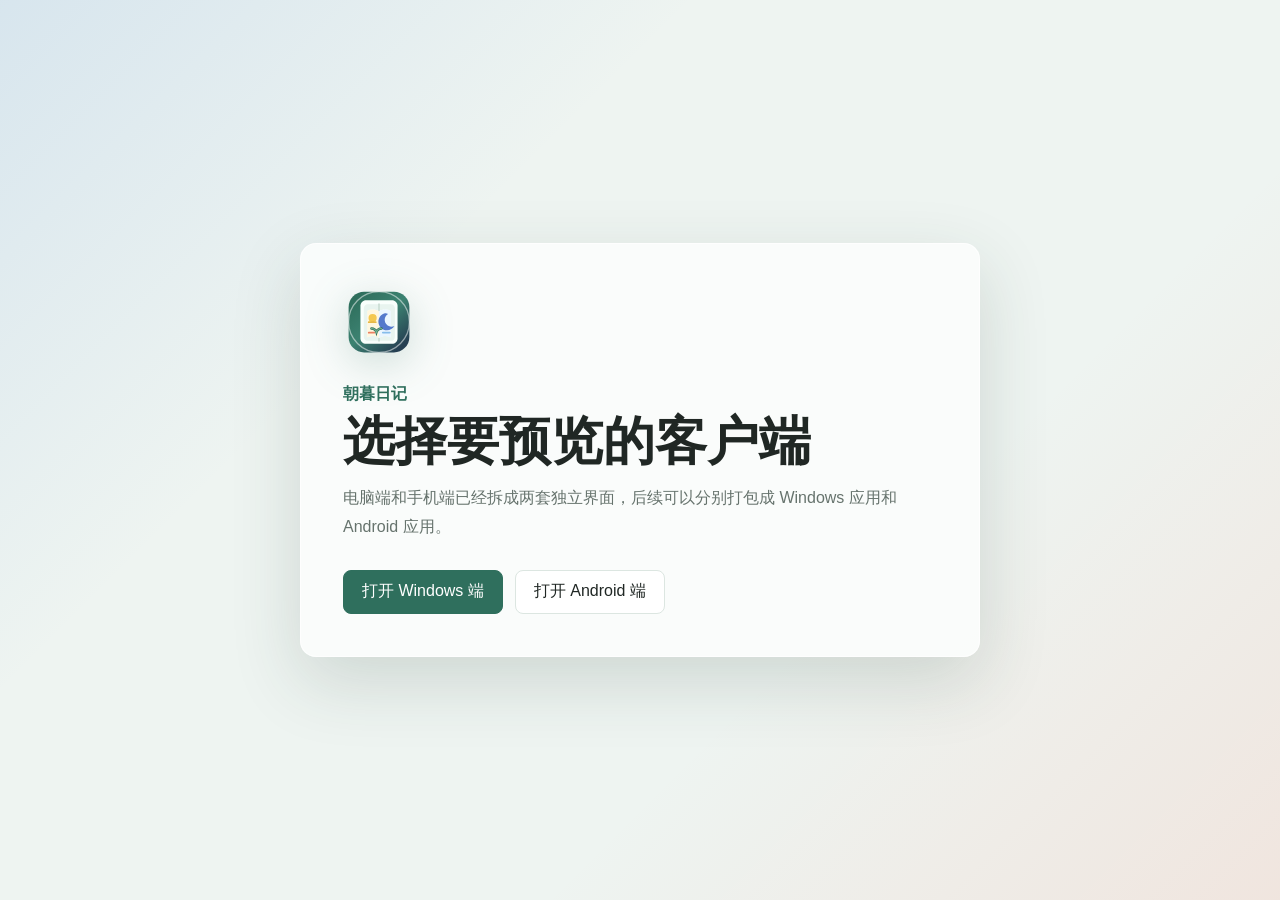
<file: index.html>
<!DOCTYPE html>
<html lang="zh-CN">
<head>
  <meta charset="UTF-8">
  <meta name="viewport" content="width=device-width, initial-scale=1.0">
  <title>朝暮日记</title>
  <link rel="icon" href="assets/chaomu-icon.svg" type="image/svg+xml">
  <link rel="stylesheet" href="launcher.css">
</head>
<body>
  <main class="launcher">
    <section class="hero">
      <img class="logo" src="assets/chaomu-icon.svg" alt="朝暮日记 Logo">
      <p class="eyebrow">朝暮日记</p>
      <h1>选择要预览的客户端</h1>
      <p class="intro">电脑端和手机端已经拆成两套独立界面，后续可以分别打包成 Windows 应用和 Android 应用。</p>
      <div class="actions">
        <a class="primary" href="windows/index.html">打开 Windows 端</a>
        <a href="android/index.html">打开 Android 端</a>
      </div>
    </section>
  </main>
</body>
</html>
</file>
<file: launcher.css>
:root {
  --bg: #eef4f1;
  --surface: #fbfdfc;
  --line: #dce6e1;
  --ink: #202724;
  --muted: #66736d;
  --green: #2f6f5d;
  --green-soft: #dff4ea;
  --shadow: 0 24px 70px rgba(39, 60, 51, 0.16);
}

* {
  box-sizing: border-box;
}

body {
  min-width: 320px;
  min-height: 100vh;
  margin: 0;
  color: var(--ink);
  font-family: "Microsoft YaHei", "Segoe UI", Arial, sans-serif;
  background:
    linear-gradient(135deg, rgba(79, 142, 219, 0.14), transparent 32%),
    linear-gradient(315deg, rgba(255, 122, 89, 0.12), transparent 34%),
    var(--bg);
}

.launcher {
  display: grid;
  min-height: 100vh;
  place-items: center;
  padding: 24px;
}

.hero {
  width: min(680px, 100%);
  padding: 42px;
  border: 1px solid rgba(255, 255, 255, 0.76);
  border-radius: 16px;
  background: rgba(251, 253, 252, 0.9);
  box-shadow: var(--shadow);
}

.logo {
  width: 72px;
  height: 72px;
  margin-bottom: 22px;
  border-radius: 18px;
  filter: drop-shadow(0 10px 22px rgba(47, 111, 93, 0.22));
}

.eyebrow {
  margin: 0 0 8px;
  color: var(--green);
  font-weight: 700;
}

h1 {
  margin: 0 0 14px;
  font-size: clamp(32px, 6vw, 52px);
  line-height: 1.1;
}

.intro {
  max-width: 560px;
  margin: 0 0 28px;
  color: var(--muted);
  font-size: 16px;
  line-height: 1.8;
}

.actions {
  display: flex;
  flex-wrap: wrap;
  gap: 12px;
}

.actions a {
  display: inline-flex;
  align-items: center;
  justify-content: center;
  min-height: 44px;
  padding: 0 18px;
  border: 1px solid var(--line);
  border-radius: 8px;
  color: var(--ink);
  text-decoration: none;
  background: #fff;
}

.actions a.primary {
  border-color: var(--green);
  color: #fff;
  background: var(--green);
}
</file>
